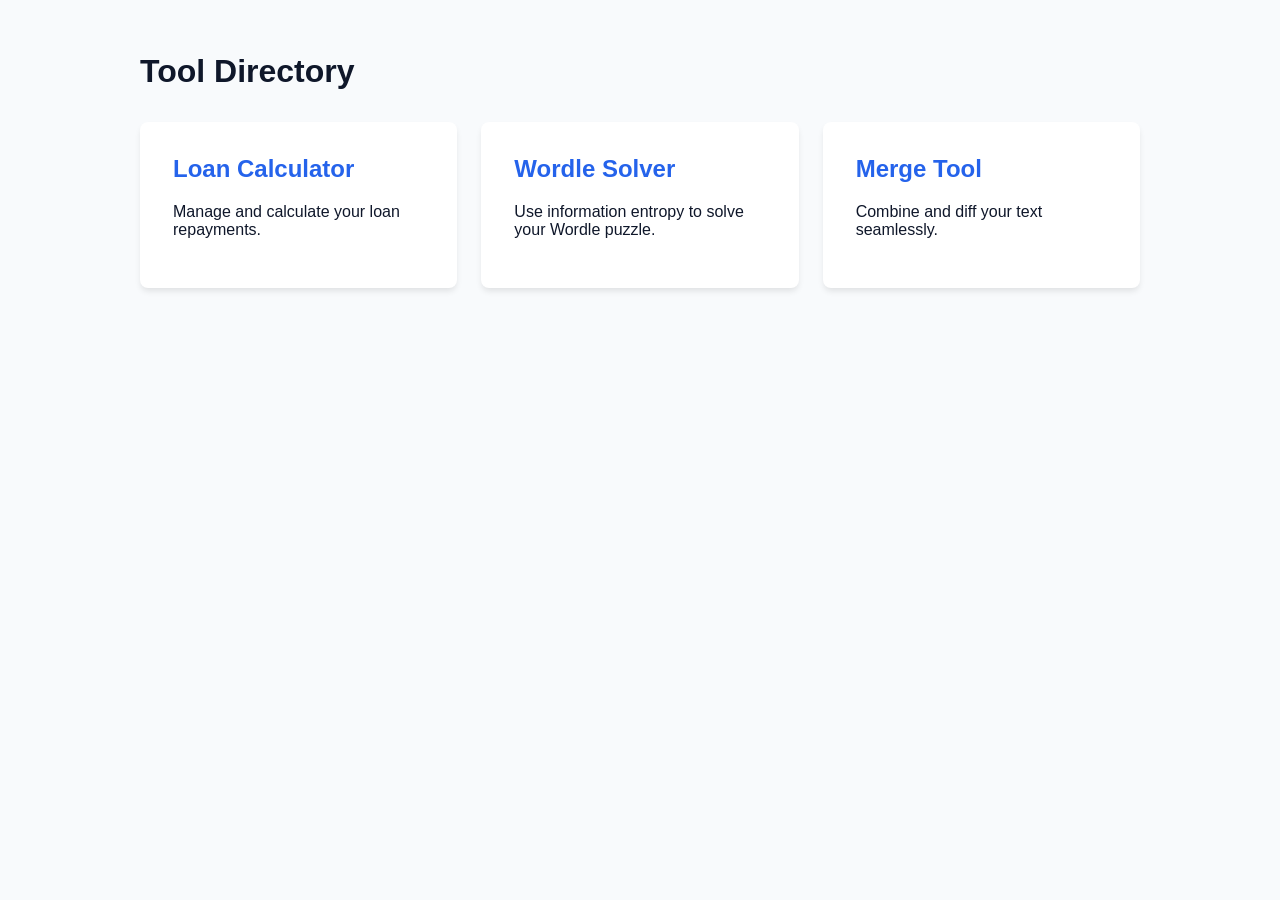
<file: index.html>
<!DOCTYPE html>
<html lang="en">
<head>
    <meta charset="utf-8">
    <title>Misc Stuff</title>
    
<style>
    :root {
        --primary: #2563eb;
        --bg: #f8fafc;
        --surface: #ffffff;
        --text: #0f172a;
        --border: #e2e8f0;
    }

    body {
        font-family: -apple-system, BlinkMacSystemFont, "Segoe UI", Roboto, Helvetica, Arial, sans-serif;
        background-color: var(--bg);
        color: var(--text);
        padding: 2rem;
        margin: 0;
    }

    .container { max-width: 1000px; margin: 0 auto; }

    .grid {
        display: grid;
        grid-template-columns: repeat(auto-fit, minmax(250px, 1fr));
        gap: 1.5rem;
        margin-top: 2rem;
    }

    .card {
        background: var(--surface);
        padding: 2rem;
        border-radius: 8px;
        box-shadow: 0 4px 6px -1px rgb(0 0 0 / 0.1);
        transition: transform 0.2s, box-shadow 0.2s;
        border: 1px solid transparent;
    }

    .card:hover {
        transform: translateY(-4px);
        box-shadow: 0 10px 15px -3px rgb(0 0 0 / 0.1);
        border-color: var(--primary);
    }

    h1 { margin-bottom: 2rem; }
    h2 { margin-top: 0; color: var(--primary); }
</style>
</head>
<body>
<div class="container">
    <h1>Tool Directory</h1>
    <div class="grid">
        <a href="loan.html" class="card" style="text-decoration: none; color: inherit;">
            <h2>Loan Calculator</h2>
            <p>Manage and calculate your loan repayments.</p>
        </a>
        
        <a href="wordle/index.html" class="card" style="text-decoration: none; color: inherit;">
            <h2>Wordle Solver</h2>
            <p>Use information entropy to solve your Wordle puzzle.</p>
        </a>
        
        <a href="diff-merge.html" class="card" style="text-decoration: none; color: inherit;">
            <h2>Merge Tool</h2>
            <p>Combine and diff your text seamlessly.</p>
        </a>
    </div>
</div>
</body>
</html>
</file>
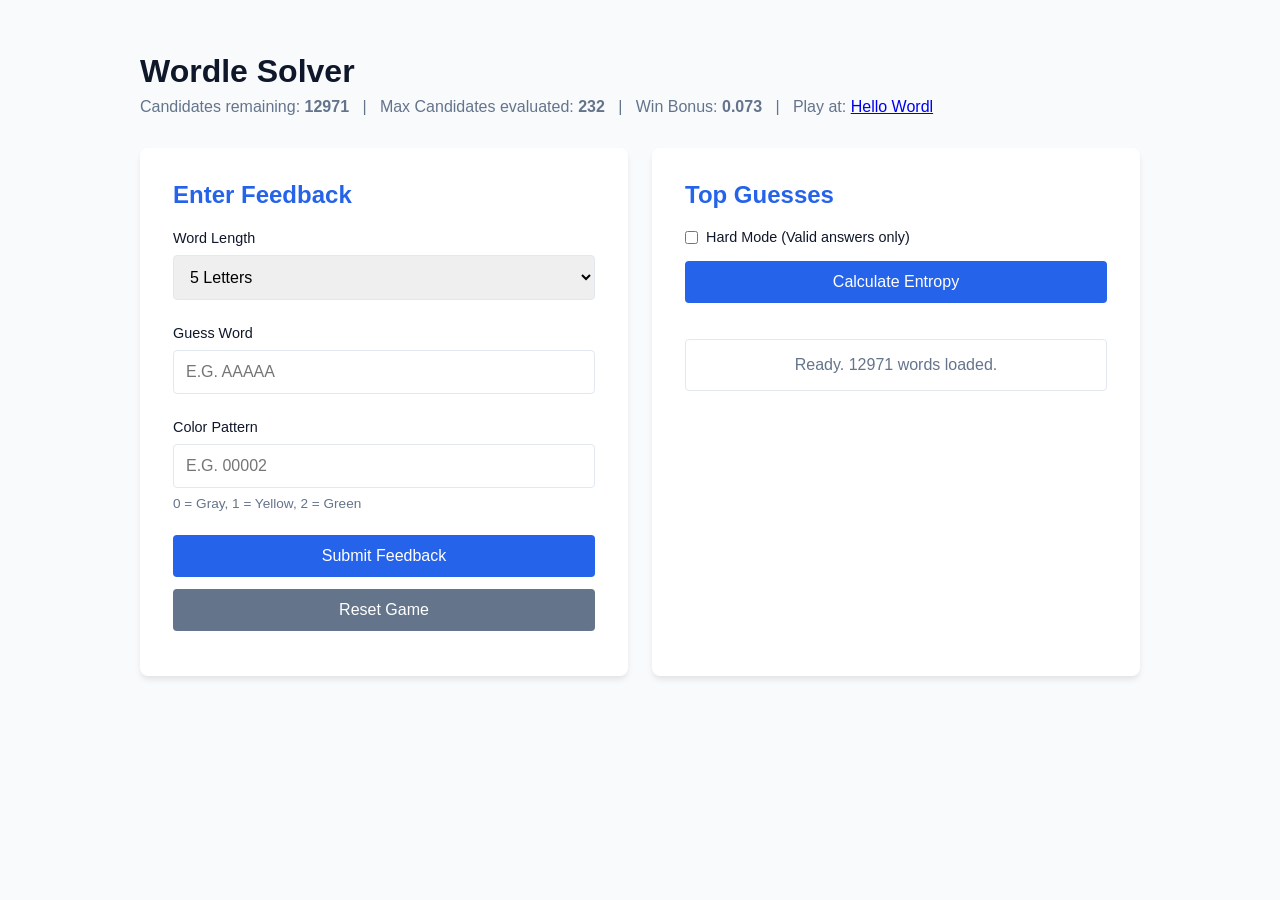
<file: wordle/index.html>
<!DOCTYPE html>
<html lang="en">
<head>
    <meta charset="UTF-8">
    <meta name="viewport" content="width=device-width, initial-scale=1.0">
    <link rel="icon" href="/wordle/favicon.png" type="image/png">
    <title>Entropy Wordle Solver</title>

    <style>
        :root {
            --primary: #2563eb;
            --bg: #f8fafc;
            --surface: #ffffff;
            --text: #0f172a;
            --border: #e2e8f0;
        }

        body {
            font-family: -apple-system, BlinkMacSystemFont, "Segoe UI", Roboto, Helvetica, Arial, sans-serif;
            background-color: var(--bg);
            color: var(--text);
            padding: 2rem;
            margin: 0;
        }

        .container { max-width: 1000px; margin: 0 auto; }

        .grid {
            display: grid;
            grid-template-columns: repeat(auto-fit, minmax(300px, 1fr));
            gap: 1.5rem;
            margin-top: 2rem;
        }

        .card {
            background: var(--surface);
            padding: 2rem;
            border-radius: 8px;
            box-shadow: 0 4px 6px -1px rgb(0 0 0 / 0.1);
            transition: transform 0.2s, box-shadow 0.2s;
            border: 1px solid transparent;
        }

        .card:hover {
            transform: translateY(-4px);
            box-shadow: 0 10px 15px -3px rgb(0 0 0 / 0.1);
            border-color: var(--primary);
        }

        h1 { margin-bottom: 0.5rem; }
        h2 { margin-top: 0; color: var(--primary); font-size: 1.5rem; }
        
        .subtitle { color: #64748b; margin-top: 0; margin-bottom: 2rem; }

        .input-group { margin-bottom: 1.5rem; }
        
        .toggle-group {
            display: flex;
            align-items: center;
            gap: 0.5rem;
            margin-bottom: 1rem;
        }
        
        .toggle-group input[type="checkbox"] { width: auto; margin: 0; cursor: pointer; }
        .toggle-group label { cursor: pointer; user-select: none; }

        label { font-weight: 500; font-size: 0.9rem; }
        
        input[type="text"], select {
            width: 100%;
            padding: 0.75rem;
            margin-top: 0.5rem;
            border: 1px solid var(--border);
            border-radius: 4px;
            box-sizing: border-box;
            font-family: inherit;
            font-size: 1rem;
            transition: border-color 0.2s, box-shadow 0.2s;
        }
        
        input[type="text"] { text-transform: uppercase; }

        input[type="text"]:focus, select:focus {
            outline: none;
            border-color: var(--primary);
            box-shadow: 0 0 0 3px rgba(37, 99, 235, 0.1);
        }

        button {
            background-color: var(--primary);
            color: white;
            border: none;
            padding: 0.75rem 1.5rem;
            border-radius: 4px;
            cursor: pointer;
            font-size: 1rem;
            font-weight: 500;
            transition: background-color 0.2s;
            width: 100%;
            margin-bottom: 0.75rem;
        }

        button:hover { background-color: #1d4ed8; }
        
        #resetBtn { background-color: #64748b; }
        #resetBtn:hover { background-color: #475569; }

        .color-legend { font-size: 0.85rem; color: #64748b; margin-top: 0.5rem; }

        .center-note { text-align: center; padding: 1rem; color: #64748b; }
        .error-message { padding: 1rem; color: red; font-weight: bold; }

        .badge-green {
            background: #10b981;
            color: white;
            padding: 2px 6px;
            border-radius: 12px;
            font-size: 0.75rem;
        }

        .badge-red {
            background: #ef4444;
            color: white;
            padding: 2px 6px;
            border-radius: 12px;
            font-size: 0.75rem;
        }

        .badge-blue {
            background: #2563eb;
            color: white;
            padding: 2px 6px;
            border-radius: 12px;
            font-size: 0.75rem;
        }

        #topGuesses {
            padding: 0;
            margin: 0;
            max-height: 400px;
            overflow-y: auto;
            border: 1px solid var(--border);
            border-radius: 4px;
        }

        .clickable-word {
            cursor: pointer;
            padding: 0.75rem 1rem;
            border-bottom: 1px solid var(--border);
            list-style-type: none;
            display: flex;
            justify-content: space-between;
            align-items: center;
            transition: background-color 0.2s ease, color 0.2s ease;
        }

        .clickable-word:last-child { border-bottom: none; }
        
        .clickable-word:hover {
            background-color: var(--bg);
            color: var(--primary);
        }
        
        .entropy-val { font-size: 0.9rem; color: #64748b; }
        
        #topGuesses::-webkit-scrollbar { width: 8px; }
        #topGuesses::-webkit-scrollbar-track { background: var(--bg); }
        #topGuesses::-webkit-scrollbar-thumb { background: #cbd5e1; border-radius: 4px; }
        #topGuesses::-webkit-scrollbar-thumb:hover { background: #94a3b8; }
    </style>
</head>

<body>

    <div class="container">
        <h1>Wordle Solver</h1>

        <p class="subtitle">
            Candidates remaining: <strong id="count">-</strong>
            &nbsp;&nbsp;|&nbsp;&nbsp;
            Max Candidates evaluated: <strong id="maxEvalCount">-</strong>
            &nbsp;&nbsp;|&nbsp;&nbsp;
            Win Bonus: <strong id="winBonusDisplay">-</strong>
            &nbsp;&nbsp;|&nbsp;&nbsp;
            Play at: <a href="https://hellowordl.net" target="_blank">Hello Wordl</a>
	</p>

        <div class="grid">

            <!-- Left Card -->
            <div class="card">
                <h2>Enter Feedback</h2>

                <div class="input-group">
                    <label for="wordLength">Word Length</label>
                    <select id="wordLength">
                        <option value="4">4 Letters</option>
                        <option value="5" selected>5 Letters</option>
                        <option value="6">6 Letters</option>
                        <option value="7">7 Letters</option>
                        <option value="8">8 Letters</option>
                        <option value="9">9 Letters</option>
                        <option value="10">10 Letters</option>
                        <option value="11">11 Letters</option>
                    </select>
                </div>

                <div class="input-group">
                    <label for="guessWord">Guess Word</label>
                    <input type="text" id="guessWord">
                </div>
                
                <div class="input-group">
                    <label for="pattern">Color Pattern</label>
                    <input type="text" id="pattern">
                    <div class="color-legend">0 = Gray, 1 = Yellow, 2 = Green</div>
                </div>
                
                <button id="submitFeedbackBtn">Submit Feedback</button>
                <button id="resetBtn">Reset Game</button>
            </div>

            <!-- Right Card -->
            <div class="card">
                <h2>Top Guesses</h2>

                <div class="toggle-group">
                    <input type="checkbox" id="hardModeToggle">
                    <label for="hardModeToggle">Hard Mode (Valid answers only)</label>
                </div>

                <div class="input-group">
                    <button id="calculateBtn">Calculate Entropy</button>
                </div>

                <ul id="topGuesses">
                    <li class="center-note">Load the dictionary first...</li>
                </ul>
            </div>

        </div>
    </div>

    <script src="/wordle/solver.js"></script>
</body>
</html>
</file>
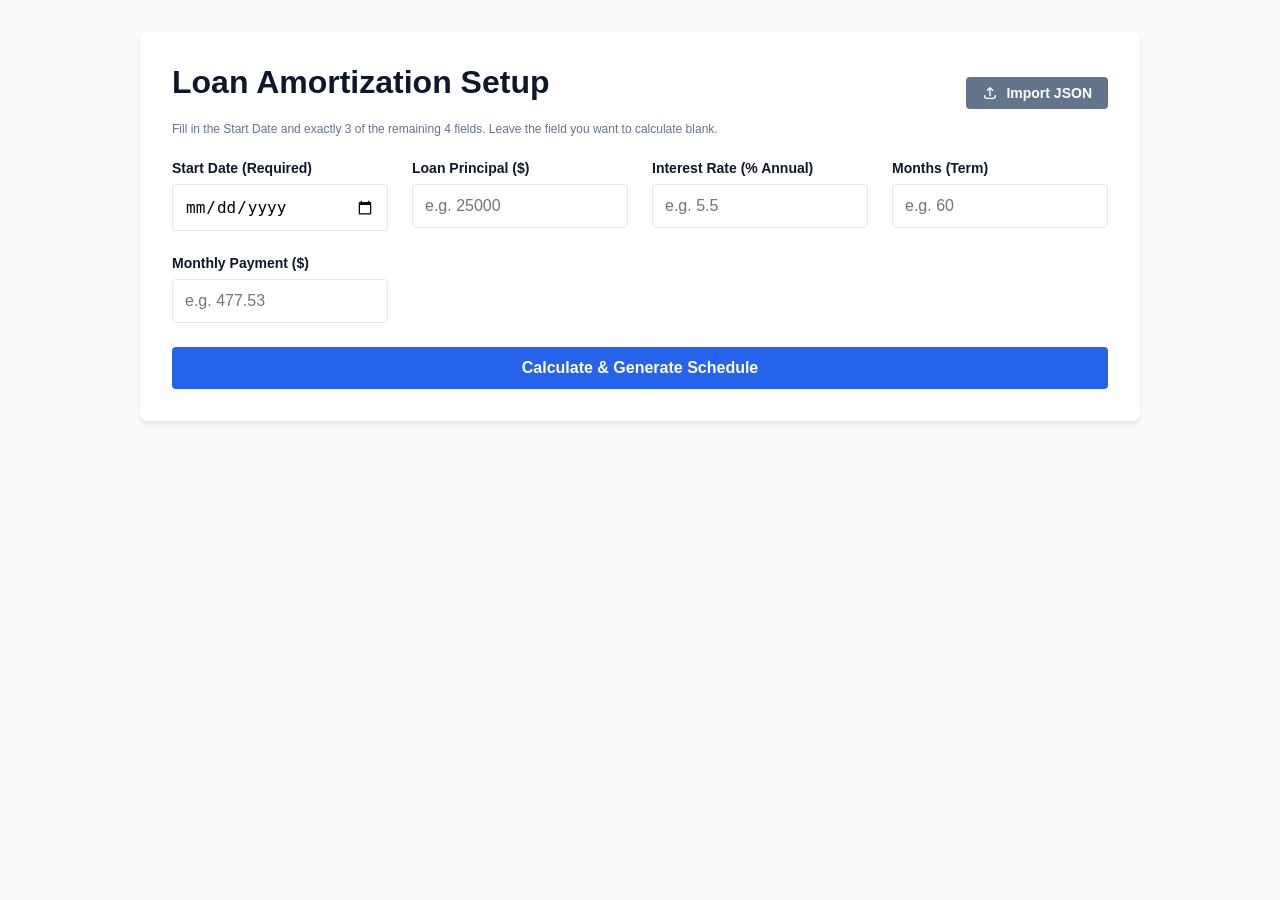
<file: loan.html>
<!DOCTYPE html>
<html lang="en">
<head>
    <meta charset="UTF-8">
    <meta name="viewport" content="width=device-width, initial-scale=1.0">
    <title>Dynamic Amortization Calculator</title>
    <link rel="icon" type="image/x-icon" href="/icons8-loan-48.png">
    <style>
        :root {
            --primary: #2563eb;
            --bg: #f8fafc;
            --surface: #ffffff;
            --text: #0f172a;
            --border: #e2e8f0;
        }
        body {
            font-family: -apple-system, BlinkMacSystemFont, "Segoe UI", Roboto, Helvetica, Arial, sans-serif;
            background-color: var(--bg);
            color: var(--text);
            padding: 2rem;
            margin: 0;
        }
        .container {
            max-width: 1000px;
            margin: 0 auto;
        }
        .card {
            background: var(--surface);
            padding: 2rem;
            border-radius: 8px;
            box-shadow: 0 4px 6px -1px rgb(0 0 0 / 0.1);
            margin-bottom: 2rem;
        }
        h1, h2 { margin-top: 0; }
        .grid {
            display: grid;
            grid-template-columns: repeat(auto-fit, minmax(200px, 1fr));
            gap: 1.5rem;
            margin-bottom: 1.5rem;
        }
        
        /* Summary Dashboard Styles */
        .summary-grid {
            display: grid;
            grid-template-columns: repeat(auto-fit, minmax(150px, 1fr));
            gap: 1rem;
            margin-bottom: 2rem;
        }
        .stat-box {
            background: #f8fafc;
            padding: 1rem;
            border-radius: 8px;
            border: 1px solid var(--border);
            text-align: center;
            display: flex;
            flex-direction: column;
            justify-content: center;
        }
        .stat-box.highlight {
            background: #ecfdf5;
            border-color: #a7f3d0;
        }
        .stat-box.highlight .stat-label {
            color: #065f46;
        }
        .stat-box.highlight .stat-value {
            color: #047857;
        }
        .stat-label {
            font-size: 0.75rem;
            text-transform: uppercase;
            letter-spacing: 0.05em;
            color: #64748b;
            margin-bottom: 0.5rem;
            font-weight: 600;
        }
        .stat-value {
            font-size: 1.25rem;
            font-weight: 700;
        }

        .input-group { display: flex; flex-direction: column; gap: 0.5rem; }
        label { font-weight: 600; font-size: 0.875rem; }
        input {
            padding: 0.75rem;
            border: 1px solid var(--border);
            border-radius: 4px;
            font-size: 1rem;
        }
        input:focus { outline: 2px solid var(--primary); }
        .hint { font-size: 0.75rem; color: #64748b; margin-bottom: 1.5rem; display: block; }
        button.primary-btn {
            background: var(--primary);
            color: white;
            border: none;
            padding: 0.75rem 1.5rem;
            border-radius: 4px;
            font-size: 1rem;
            font-weight: 600;
            cursor: pointer;
            width: 100%;
        }
        button.primary-btn:hover { background: #1d4ed8; }
        
        .flex-between {
            display: flex;
            justify-content: space-between;
            align-items: center;
            margin-bottom: 1rem;
        }
        button.export-btn {
            background: #10b981;
            color: white;
            border: none;
            padding: 0.5rem 1rem;
            border-radius: 4px;
            font-size: 0.875rem;
            font-weight: 600;
            cursor: pointer;
            display: flex;
            align-items: center;
            gap: 0.5rem;
        }
        button.export-btn:hover { background: #059669; }

        table {
            width: 100%;
            border-collapse: collapse;
            margin-top: 1rem;
        }
        th, td {
            padding: 0.75rem;
            text-align: right;
            border-bottom: 1px solid var(--border);
        }
        th {
            background: #f1f5f9;
            font-weight: 600;
        }
        td:first-child, th:first-child { text-align: center; }
        td:nth-child(2), th:nth-child(2) { text-align: left; }
        
        .payment-cell {
            display: flex;
            align-items: center;
            justify-content: flex-end;
            gap: 0.5rem;
            white-space: nowrap;
        }
        .payment-input {
            width: 100px;
            text-align: right;
            padding: 0.4rem;
            border: 1px solid #cbd5e1;
            border-radius: 4px;
            background-color: #fffbeb;
            font-weight: 600;
        }
        .payment-input:focus { background-color: #fff; }
        .copy-btn {
            background: #e2e8f0;
            color: #0f172a;
            border: none;
            padding: 0.4rem 0.6rem;
            border-radius: 4px;
            font-size: 0.75rem;
            cursor: pointer;
            font-weight: 600;
        }
        .copy-btn:hover { background: #cbd5e1; }
    </style>
</head>
<body>

<div class="container">
    <div class="card">
        <div class="flex-between" style="margin-bottom: 0;">
            <h1>Loan Amortization Setup</h1>
            
            <!-- Added Import JSON Button -->
            <div>
                <button type="button" class="export-btn" style="background: #64748b;" onclick="document.getElementById('importFile').click()">
                    <svg width="16" height="16" fill="none" stroke="currentColor" stroke-width="2" viewBox="0 0 24 24"><path stroke-linecap="round" stroke-linejoin="round" d="M4 16v1a3 3 0 003 3h10a3 3 0 003-3v-1m-4-8l-4-4m0 0L8 8m4-4v12"></path></svg>
                    Import JSON
                </button>
                <input type="file" id="importFile" accept=".json" style="display: none;" onchange="importFromJSON(event)">
            </div>
        </div>
        <span class="hint">Fill in the Start Date and exactly 3 of the remaining 4 fields. Leave the field you want to calculate blank.</span>
        
        <form id="loanForm">
            <div class="grid">
                <div class="input-group">
                    <label>Start Date (Required)</label>
                    <input type="date" id="startDate" required>
                </div>
                <div class="input-group">
                    <label>Loan Principal ($)</label>
                    <input type="number" id="amount" step="0.01" placeholder="e.g. 25000">
                </div>
                <div class="input-group">
                    <label>Interest Rate (% Annual)</label>
                    <input type="number" id="rate" step="0.001" placeholder="e.g. 5.5">
                </div>
                <div class="input-group">
                    <label>Months (Term)</label>
                    <input type="number" id="months" step="1" placeholder="e.g. 60">
                </div>
                <div class="input-group">
                    <label>Monthly Payment ($)</label>
                    <input type="number" id="payment" step="0.01" placeholder="e.g. 477.53">
                </div>
            </div>
            <button type="submit" class="primary-btn">Calculate & Generate Schedule</button>
        </form>
    </div>

    <div class="card" id="scheduleCard" style="display: none;">
        <h2>Schedule & Savings Dashboard</h2>
        
        <div class="summary-grid">
            <div class="stat-box">
                <div class="stat-label">Loan Principal</div>
                <div class="stat-value" id="dispPrincipal">$0.00</div>
            </div>
            <div class="stat-box">
                <div class="stat-label">Original Total Interest</div>
                <div class="stat-value" id="dispTotalInterest">$0.00</div>
            </div>
            <div class="stat-box">
                <div class="stat-label">Total Financing Cost</div>
                <div class="stat-value" id="dispTotalCost">$0.00</div>
            </div>
            <div class="stat-box highlight">
                <div class="stat-label">Interest Saved</div>
                <div class="stat-value" id="dispInterestSaved">$0.00</div>
            </div>
            <div class="stat-box highlight">
                <div class="stat-label">Months Saved</div>
                <div class="stat-value" id="dispMonthsSaved">0</div>
            </div>
        </div>

        <div class="flex-between">
            <span class="hint" style="margin-bottom: 0;">Edit "Payment Made" to see dynamic savings. Click "Copy Down" to apply a payment amount to all remaining months.</span>
            
            <div style="display: flex; gap: 0.5rem;">
                <!-- Added Export JSON Button -->
                <button onclick="exportToJSON()" class="export-btn" style="background: #3b82f6;">
                    <svg width="16" height="16" fill="none" stroke="currentColor" stroke-width="2" viewBox="0 0 24 24"><path stroke-linecap="round" stroke-linejoin="round" d="M4 16v1a3 3 0 003 3h10a3 3 0 003-3v-1m-4-4l-4 4m0 0l-4-4m4 4V4"></path></svg>
                    Export JSON
                </button>
                <button onclick="exportToCSV()" class="export-btn">
                    <svg width="16" height="16" fill="none" stroke="currentColor" stroke-width="2" viewBox="0 0 24 24"><path stroke-linecap="round" stroke-linejoin="round" d="M4 16v1a3 3 0 003 3h10a3 3 0 003-3v-1m-4-4l-4 4m0 0l-4-4m4 4V4"></path></svg>
                    Export CSV
                </button>
            </div>
        </div>
        
        <div style="overflow-x: auto;">
            <table>
                <thead>
                    <tr>
                        <th>Month</th>
                        <th>Date</th>
                        <th>Payment Due</th>
                        <th>Payment Made</th>
                        <th>Interest</th>
                        <th>Principal</th>
                        <th>Balance</th>
                    </tr>
                </thead>
                <tbody id="scheduleBody">
                    <!-- Rows generated via JS -->
                </tbody>
            </table>
        </div>
    </div>
</div>

<script>
    let scheduleData = [];
    let basePaymentDue = 0;
    let basePrincipal = 0;
    let baseTotalInterest = 0;
    let baseTotalMonths = 0;
    let userPayments = {}; 

    const formatCurrency = (num) => {
        return new Intl.NumberFormat('en-US', { style: 'currency', currency: 'USD' }).format(num);
    };

    document.getElementById('loanForm').addEventListener('submit', function(e) {
        e.preventDefault();
        
        const startDateInput = document.getElementById('startDate').value;
        let amount = parseFloat(document.getElementById('amount').value);
        let rate = parseFloat(document.getElementById('rate').value);
        let months = parseFloat(document.getElementById('months').value);
        let payment = parseFloat(document.getElementById('payment').value);

        const inputs = [amount, rate, months, payment];
        const emptyCount = inputs.filter(val => isNaN(val)).length;

        if (emptyCount !== 1) {
            alert("Please leave exactly ONE field blank (excluding Start Date) so it can be calculated.");
            return;
        }

        if (isNaN(payment)) {
            let r = (rate / 100) / 12;
            payment = amount * (r * Math.pow(1 + r, months)) / (Math.pow(1 + r, months) - 1);
            document.getElementById('payment').value = payment.toFixed(2);
        } else if (isNaN(amount)) {
            let r = (rate / 100) / 12;
            amount = payment * ((Math.pow(1 + r, months) - 1) / (r * Math.pow(1 + r, months)));
            document.getElementById('amount').value = amount.toFixed(2);
        } else if (isNaN(months)) {
            let r = (rate / 100) / 12;
            months = -Math.log(1 - (r * amount) / payment) / Math.log(1 + r);
            months = Math.ceil(months);
            document.getElementById('months').value = months;
        } else if (isNaN(rate)) {
            let low = 0, high = 1, mid;
            for(let i = 0; i < 100; i++) {
                mid = (low + high) / 2;
                let testPmt = amount * (mid * Math.pow(1 + mid, months)) / (Math.pow(1 + mid, months) - 1);
                if (testPmt > payment) high = mid;
                else low = mid;
            }
            rate = mid * 12 * 100;
            document.getElementById('rate').value = rate.toFixed(3);
        }

        basePaymentDue = payment;
        basePrincipal = amount;
        userPayments = {}; 
        
        recalculateSchedule(true); 
        document.getElementById('scheduleCard').style.display = 'block';
    });

    function recalculateSchedule(isBaseline = false) {
        const monthlyRate = (parseFloat(document.getElementById('rate').value) / 100) / 12;
        const startDateStr = document.getElementById('startDate').value;
        
        scheduleData = [];
        let balance = basePrincipal;
        
        let parts = startDateStr.split('-');
        let year = parseInt(parts[0]);
        let month = parseInt(parts[1]) - 1; 
        let day = parseInt(parts[2]);
        let currentDate = new Date(year, month, day);
        
        let monthNum = 1;
        
        while (balance > 0.005) {
            let interest = balance * monthlyRate;
            let payoffAmount = balance + interest;
            
            let paymentDue = basePaymentDue;
            if (payoffAmount < basePaymentDue) {
                paymentDue = payoffAmount;
            }
            
            let requestedPayment = userPayments[monthNum] !== undefined ? userPayments[monthNum] : basePaymentDue;
            
            let paymentMade = requestedPayment;
            if (paymentMade > payoffAmount) {
                paymentMade = payoffAmount;
            }
            
            let principal = paymentMade - interest;
            balance -= principal;
            
            scheduleData.push({
                month: monthNum,
                date: new Date(currentDate), 
                paymentDue: paymentDue,
                paymentMade: paymentMade,
                interest: interest,
                principal: principal,
                balance: balance
            });
            
            monthNum++;
            
            currentDate.setMonth(currentDate.getMonth() + 1);
            
            if (monthNum > 1200) {
                if (isBaseline) alert("Loan cannot be paid off with these terms.");
                break;
            }
        }
        
        if (isBaseline) {
            baseTotalInterest = scheduleData.reduce((sum, row) => sum + row.interest, 0);
            baseTotalMonths = scheduleData.length;
        }
        
        renderTable();
    }

    function handlePaymentChange(e, monthNum) {
        let val = e.target.value;
        if (val === '') {
            delete userPayments[monthNum];
        } else {
            let newPayment = parseFloat(val);
            if (isNaN(newPayment) || newPayment < 0) newPayment = 0;
            userPayments[monthNum] = newPayment;
        }
        recalculateSchedule();
    }

    function copyPaymentDown(monthNum) {
        let valToCopy;
        if (userPayments[monthNum] !== undefined) {
            valToCopy = userPayments[monthNum];
        } else {
            valToCopy = basePaymentDue;
        }
        
        if (valToCopy === basePaymentDue) {
            for (let m = monthNum + 1; m <= 1200; m++) {
                delete userPayments[m];
            }
        } else {
            for (let m = monthNum + 1; m <= 1200; m++) {
                userPayments[m] = valToCopy;
            }
        }
        
        recalculateSchedule();
        for (let m = 1; m <= 1200; m++) {
            if (m > scheduleData.length) {
                delete userPayments[m];
            }
        }
    }

    function updateDashboard() {
        const currentTotalInterest = scheduleData.reduce((sum, row) => sum + row.interest, 0);
        const currentMonths = scheduleData.length;

        document.getElementById('dispPrincipal').innerText = formatCurrency(basePrincipal);
        document.getElementById('dispTotalInterest').innerText = formatCurrency(baseTotalInterest);
        document.getElementById('dispTotalCost').innerText = formatCurrency(basePrincipal + baseTotalInterest);

        const interestSaved = baseTotalInterest - currentTotalInterest;
        const monthsSaved = baseTotalMonths - currentMonths;

        document.getElementById('dispInterestSaved').innerText = formatCurrency(interestSaved);
        document.getElementById('dispMonthsSaved').innerText = monthsSaved;
        
        const interestBox = document.getElementById('dispInterestSaved').parentElement;
        const monthsBox = document.getElementById('dispMonthsSaved').parentElement;
        
        [interestBox, monthsBox].forEach(box => {
            if(interestSaved < 0 || monthsSaved < 0) {
                box.style.backgroundColor = '#fef2f2';
                box.style.borderColor = '#fecaca';
                box.style.color = '#991b1b';
                box.querySelector('.stat-label').style.color = '#991b1b';
                box.querySelector('.stat-value').style.color = '#7f1d1d';
            } else {
                box.style.backgroundColor = '';
                box.style.borderColor = '';
                box.style.color = '';
                box.querySelector('.stat-label').style.color = '';
                box.querySelector('.stat-value').style.color = '';
            }
        });
    }

    function exportToCSV() {
        let csvContent = "data:text/csv;charset=utf-8,";
        csvContent += "Month,Date,Payment Due,Payment Made,Interest,Principal,Balance\n";
        
        scheduleData.forEach(row => {
            const dateStr = row.date.toLocaleDateString('en-US', { month: 'short', day: 'numeric', year: 'numeric' });
            let rowData = [
                row.month,
                `"${dateStr}"`,
                row.paymentDue.toFixed(2),
                row.paymentMade.toFixed(2),
                row.interest.toFixed(2),
                row.principal.toFixed(2),
                row.balance < 0 ? 0 : row.balance.toFixed(2)
            ];
            csvContent += rowData.join(",") + "\n";
        });
        
        const encodedUri = encodeURI(csvContent);
        const link = document.createElement("a");
        link.setAttribute("href", encodedUri);
        link.setAttribute("download", "amortization_schedule.csv");
        document.body.appendChild(link);
        link.click();
        document.body.removeChild(link);
    }

    // --- Added JSON Export Logic ---
    function exportToJSON() {
        const exportData = {
            setup: {
                startDate: document.getElementById('startDate').value,
                amount: document.getElementById('amount').value,
                rate: document.getElementById('rate').value,
                months: document.getElementById('months').value,
                payment: document.getElementById('payment').value
            },
            userPayments: userPayments
        };
        
        const dataStr = "data:text/json;charset=utf-8," + encodeURIComponent(JSON.stringify(exportData, null, 2));
        const link = document.createElement("a");
        link.setAttribute("href", dataStr);
        link.setAttribute("download", "amortization_data.json");
        document.body.appendChild(link);
        link.click();
        document.body.removeChild(link);
    }

    // --- Added JSON Import Logic ---
    function importFromJSON(event) {
        const file = event.target.files[0];
        if (!file) return;

        const reader = new FileReader();
        reader.onload = function(e) {
            try {
                const data = JSON.parse(e.target.result);
                
                // 1. Restore Setup Data
                if (data.setup) {
                    document.getElementById('startDate').value = data.setup.startDate || '';
                    document.getElementById('amount').value = data.setup.amount || '';
                    document.getElementById('rate').value = data.setup.rate || '';
                    document.getElementById('months').value = data.setup.months || '';
                    document.getElementById('payment').value = data.setup.payment || '';
                }

                // 2. Prepare Base Variables
                basePaymentDue = parseFloat(document.getElementById('payment').value);
                basePrincipal = parseFloat(document.getElementById('amount').value);
                
                // 3. Clear user payments momentarily to establish the baseline totals
                userPayments = {};
                recalculateSchedule(true);
                
                // 4. Restore custom user payments and recalculate the active schedule
                if (data.userPayments) {
                    userPayments = data.userPayments;
                }
                recalculateSchedule(false);
                
                // 5. Reveal the dashboard
                document.getElementById('scheduleCard').style.display = 'block';
                
            } catch (err) {
                alert("Error importing JSON. Please ensure it is a valid format.");
                console.error(err);
            }
            
            // Clear input so the same file can be imported again later
            event.target.value = '';
        };
        reader.readAsText(file);
    }

    function renderTable() {
        updateDashboard();

        const tbody = document.getElementById('scheduleBody');
        tbody.innerHTML = '';

        scheduleData.forEach((row) => {
            const tr = document.createElement('tr');
            const dateStr = row.date.toLocaleDateString('en-US', { month: 'short', day: 'numeric', year: 'numeric' });

            tr.innerHTML = `
                <td>${row.month}</td>
                <td>${dateStr}</td>
                <td>${formatCurrency(row.paymentDue)}</td>
                <td>
                    <div class="payment-cell">
                        <input type="number" 
                               class="payment-input" 
                               value="${row.paymentMade.toFixed(2)}" 
                               step="0.01" 
                               onchange="handlePaymentChange(event, ${row.month})">
                        <button class="copy-btn" 
                                onclick="copyPaymentDown(${row.month})" 
                                title="Copy this payment down to all remaining months">
                            Copy Down
                        </button>
                    </div>
                </td>
                <td>${formatCurrency(row.interest)}</td>
                <td>${formatCurrency(row.principal)}</td>
                <td>${formatCurrency(row.balance < 0 ? 0 : row.balance)}</td>
            `;
            tbody.appendChild(tr);
        });
    }
</script>

</body>
</html>
</file>
